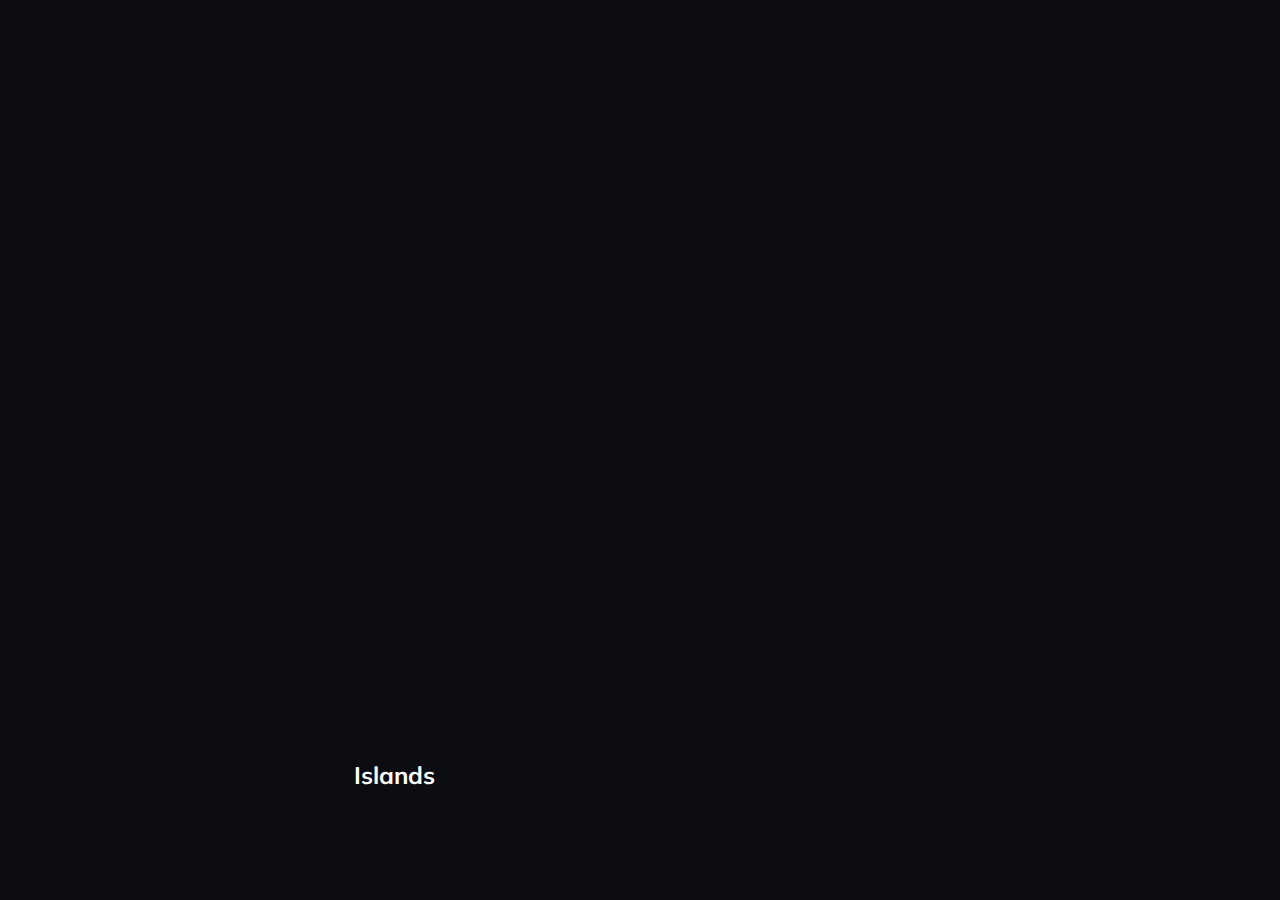
<file: 01-cards/index.html>
<!DOCTYPE html>
<html lang="en">

<head>
  <meta charset="UTF-8">
  <meta name="viewport" content="width=device-width, initial-scale=1.0">
  <link rel="stylesheet" href="styles.css">
  <title>Карточки | Проект 1</title>
</head>

<body>
  <div class="container">
    <div class="slide" style="background-image: url('https://images.unsplash.com/photo-1494119372354-0c0e1f8c602e?ixid=MnwxMjA3fDB8MHxwaG90by1wYWdlfHx8fGVufDB8fHx8&ixlib=rb-1.2.1&auto=format&fit=crop&w=750&q=80')">
      <h2 class="slide__title">River</h2>
    </div>
    <div class="slide" style="background-image: url('https://images.unsplash.com/photo-1494488180300-4c634d1b2124?ixid=MnwxMjA3fDB8MHxwaG90by1wYWdlfHx8fGVufDB8fHx8&ixlib=rb-1.2.1&auto=format&fit=crop&w=889&q=80')">
      <h2 class="slide__title">Street</h2>
    </div>
    <div class="slide" style="background-image: url('https://images.unsplash.com/photo-1602183245419-82ae4ff801d4?ixid=MnwxMjA3fDB8MHxwaG90by1wYWdlfHx8fGVufDB8fHx8&ixlib=rb-1.2.1&auto=format&fit=crop&w=1500&q=80')">
      <h2 class="slide__title">Forest</h2>
    </div>
    <div class="slide" style="background-image: url('https://images.unsplash.com/photo-1596795698389-dd39e4fed92a?ixid=MnwxMjA3fDB8MHxwaG90by1wYWdlfHx8fGVufDB8fHx8&ixlib=rb-1.2.1&auto=format&fit=crop&w=889&q=80')">
      <h2 class="slide__title">Islands</h2>
    </div>
    <div class="slide" style="background-image: url('https://images.unsplash.com/photo-1535535112387-56ffe8db21ff?ixlib=rb-1.2.1&ixid=MnwxMjA3fDB8MHxwaG90by1wYWdlfHx8fGVufDB8fHx8&auto=format&fit=crop&w=753&q=80')">
      <h2 class="slide__title">Train</h2>
    </div>
  </div>

  <script src="app.js"></script>
</body>

</html>
</file>
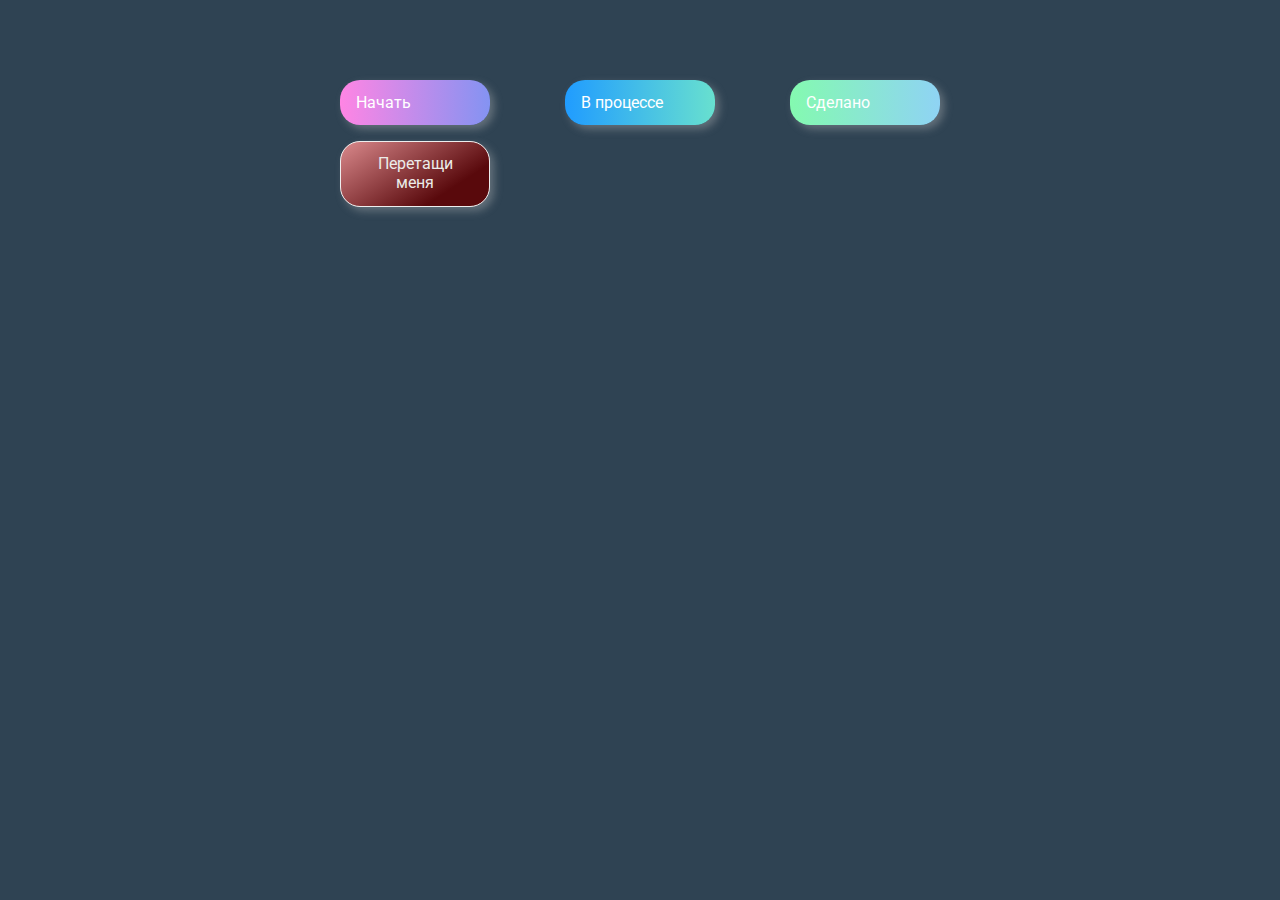
<file: 02-drag-n-drop/index.html>
<!DOCTYPE html>
<html lang="ru">

<head>
  <meta charset="UTF-8">
  <meta name="viewport" content="width=device-width, initial-scale=1.0">
  <link rel="stylesheet" href="styles.css">
  <title>Drag & Drop | Проект 2</title>
</head>

<body>
  <div>
    <div class="row">
      <div class="col-header start">Начать</div>
      <div class="col-header progress">В процессе</div>
      <div class="col-header done">Cделано</div>
    </div>
    <div class="row">
      <div class="placeholder">
        <div class="item" draggable="true">Перетащи меня</div>
      </div>
      <div class="placeholder"></div>
      <div class="placeholder"></div>
    </div>
  </div>
  
  <script src="app.js"></script>
</body>

</html>
</file>
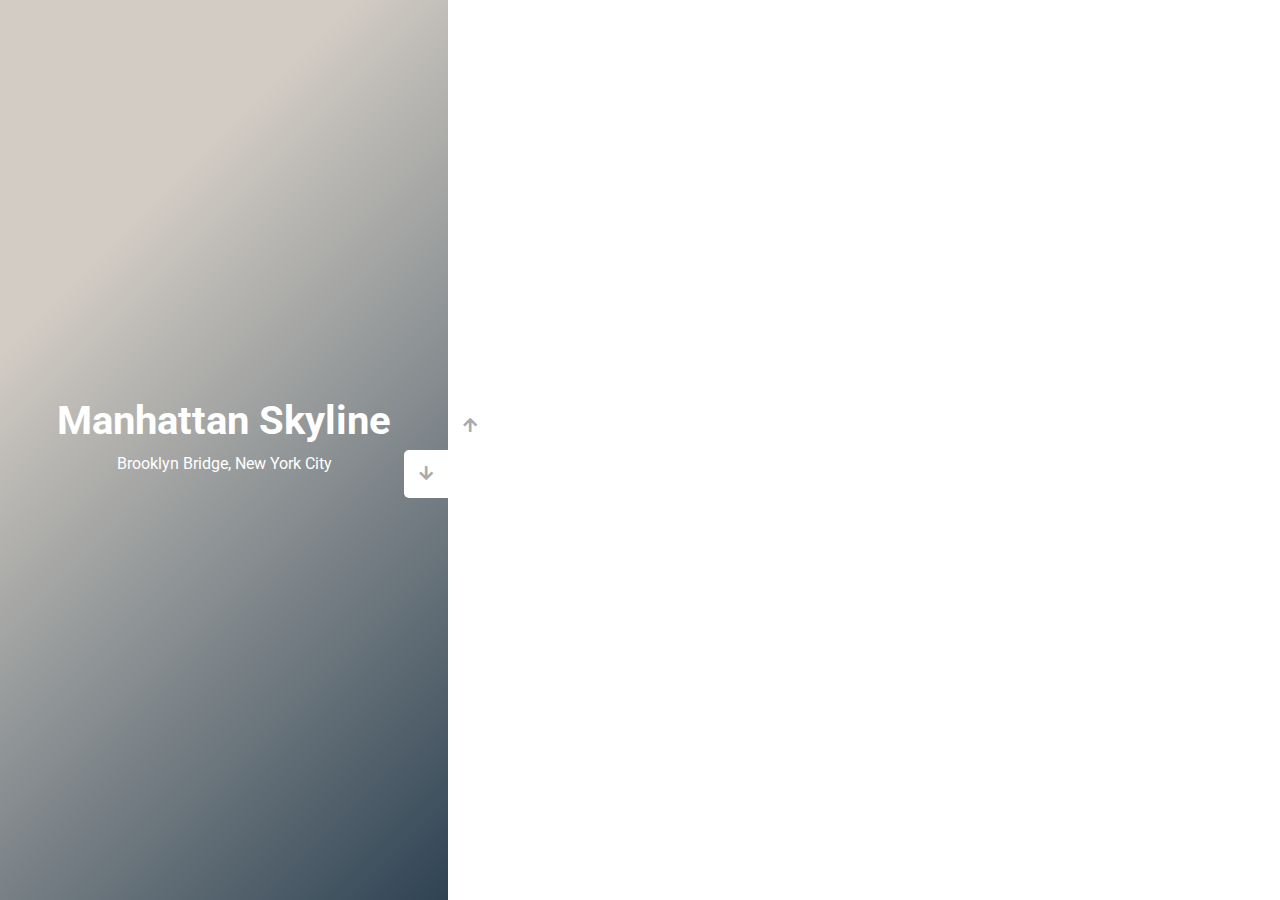
<file: 03-slider/index.html>
<!DOCTYPE html>
<html lang="en">

<head>
  <meta charset="UTF-8">
  <meta name="viewport" content="width=device-width, initial-scale=1.0">
  <link rel="stylesheet" href="https://cdnjs.cloudflare.com/ajax/libs/font-awesome/5.15.1/css/all.min.css">
  <link rel="stylesheet" href="style.css">
  <title>Слайдер | Проект 3</title>
</head>

<body>
  <div class="container">
    <div class="sidebar">
      <div style="background-image: linear-gradient(174deg, #52a7c1 -15%, #2f3a35 106%);">
        <h1>South of Switzerland</h1>
        <p>Tessin, Switzerland</p>
      </div>
      <div style="background-image: linear-gradient(44deg, #000000 7%, #a2eef5 108%);">
        <h1>South of Germany</h1>
        <p>Bockhütte, Germany</p>
      </div>
      <div style="background-image: linear-gradient(320deg, #21d190 0%, #092c4e 74%);">
        <h1>Cold night</h1>
        <p>Thórsmörk, Iceland</p>
      </div>
      <div style="background-image: linear-gradient(315deg, #2f4353 0%, #d2ccc4 74%);">
        <h1>Manhattan Skyline</h1>
        <p>Brooklyn Bridge, New York City</p>
      </div>
    </div>
    <div class="main-slide">
      <div style=" background-image: url('https://images.unsplash.com/photo-1526604648377-1433c7c1f5b7?ixid=MnwxMjA3fDB8MHxwaG90by1wYWdlfHx8fGVufDB8fHx8&ixlib=rb-1.2.1&auto=format&fit=crop&w=750&q=80')"></div>
      <div style=" background-image: url('https://images.unsplash.com/photo-1488415032361-b7e238421f1b?ixid=MnwxMjA3fDB8MHxwaG90by1wYWdlfHx8fGVufDB8fHx8&ixlib=rb-1.2.1&auto=format&fit=crop&w=749&q=80')"></div>
      <div style=" background-image: url('https://images.unsplash.com/photo-1475070929565-c985b496cb9f?ixid=MnwxMjA3fDB8MHxwaG90by1wYWdlfHx8fGVufDB8fHx8&ixlib=rb-1.2.1&auto=format&fit=crop&w=750&q=80')"></div>
      <div style=" background-image: url('https://images.unsplash.com/photo-1612438841196-fe16bf8246cf?ixlib=rb-1.2.1&ixid=MnwxMjA3fDB8MHxwaG90by1wYWdlfHx8fGVufDB8fHx8&auto=format&fit=crop&w=750&q=80')"></div>
    </div>
    <div class="controls">
      <button class="down-button">
        <i class="fas fa-arrow-down"></i>
      </button>
      <button class="up-button">
        <i class="fas fa-arrow-up"></i>
      </button>
    </div>
  </div>
  <script src="app.js"></script>
</body>

</html>
</file>
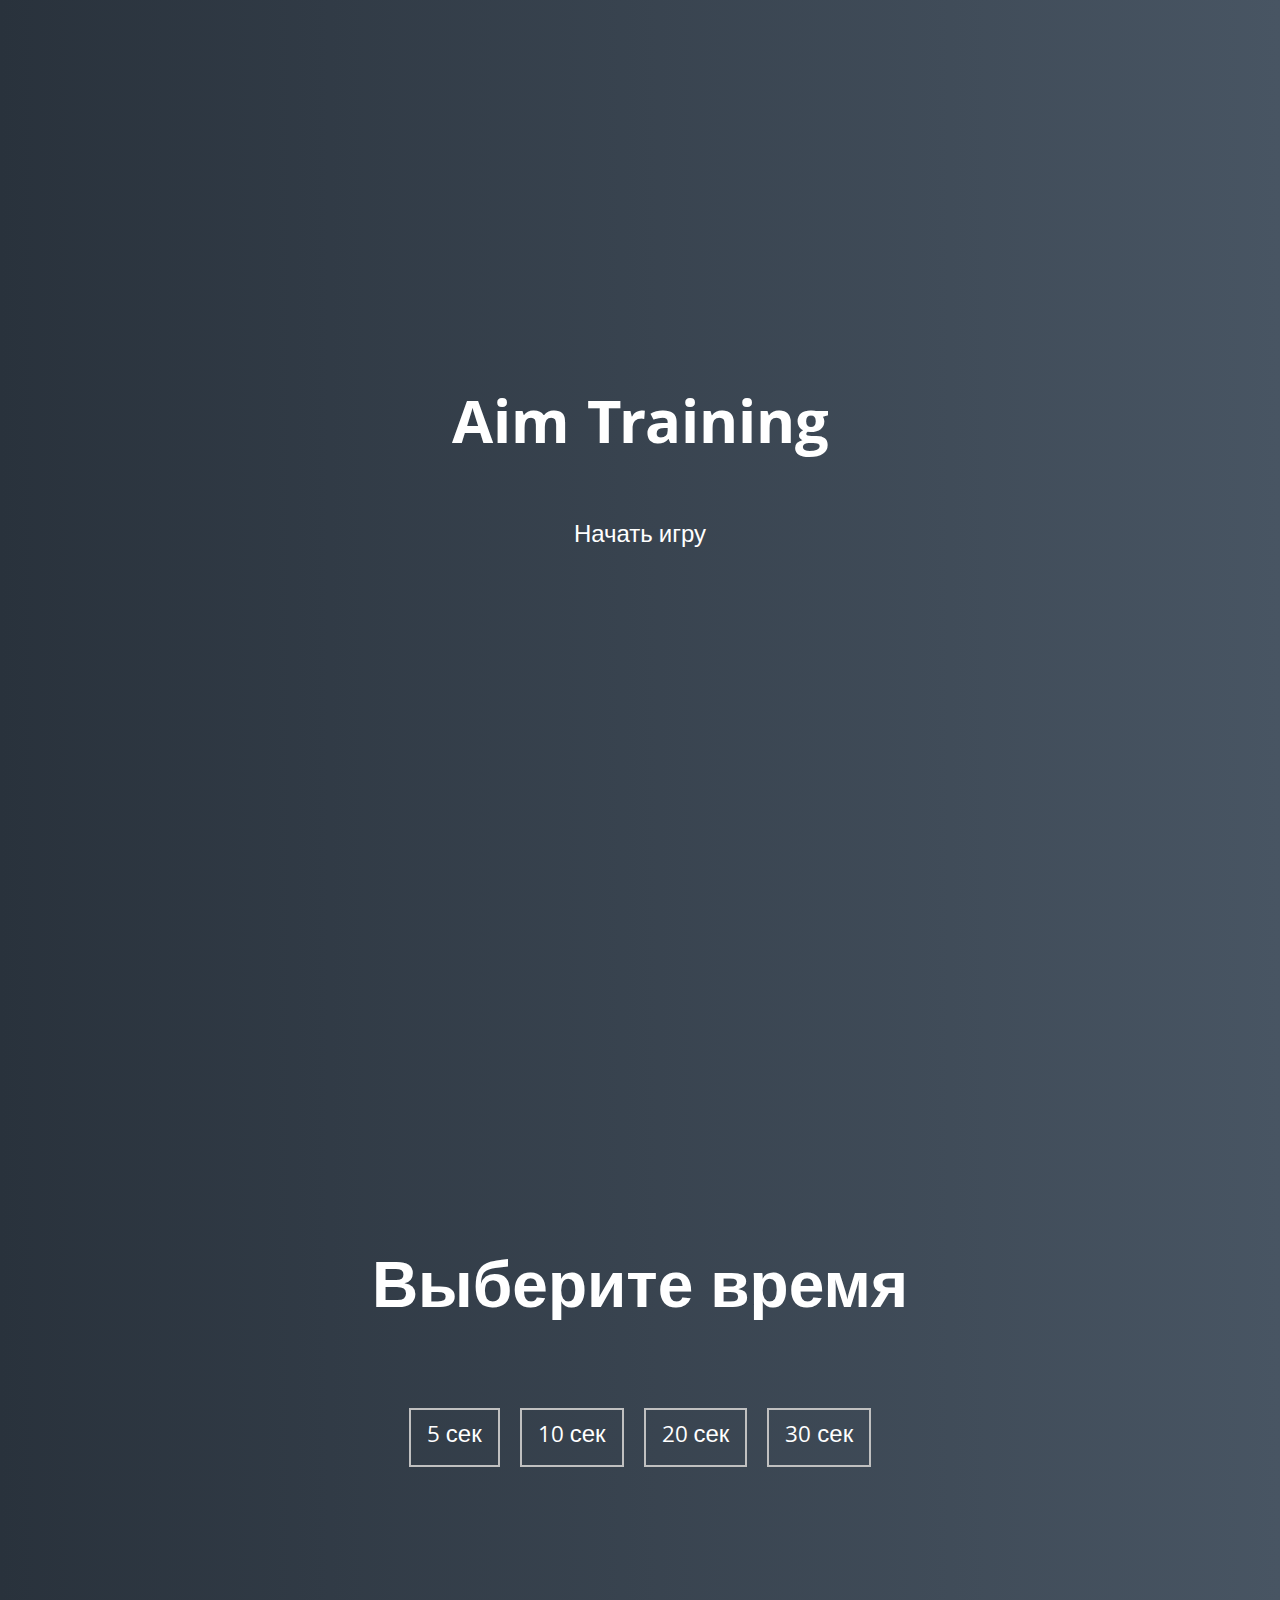
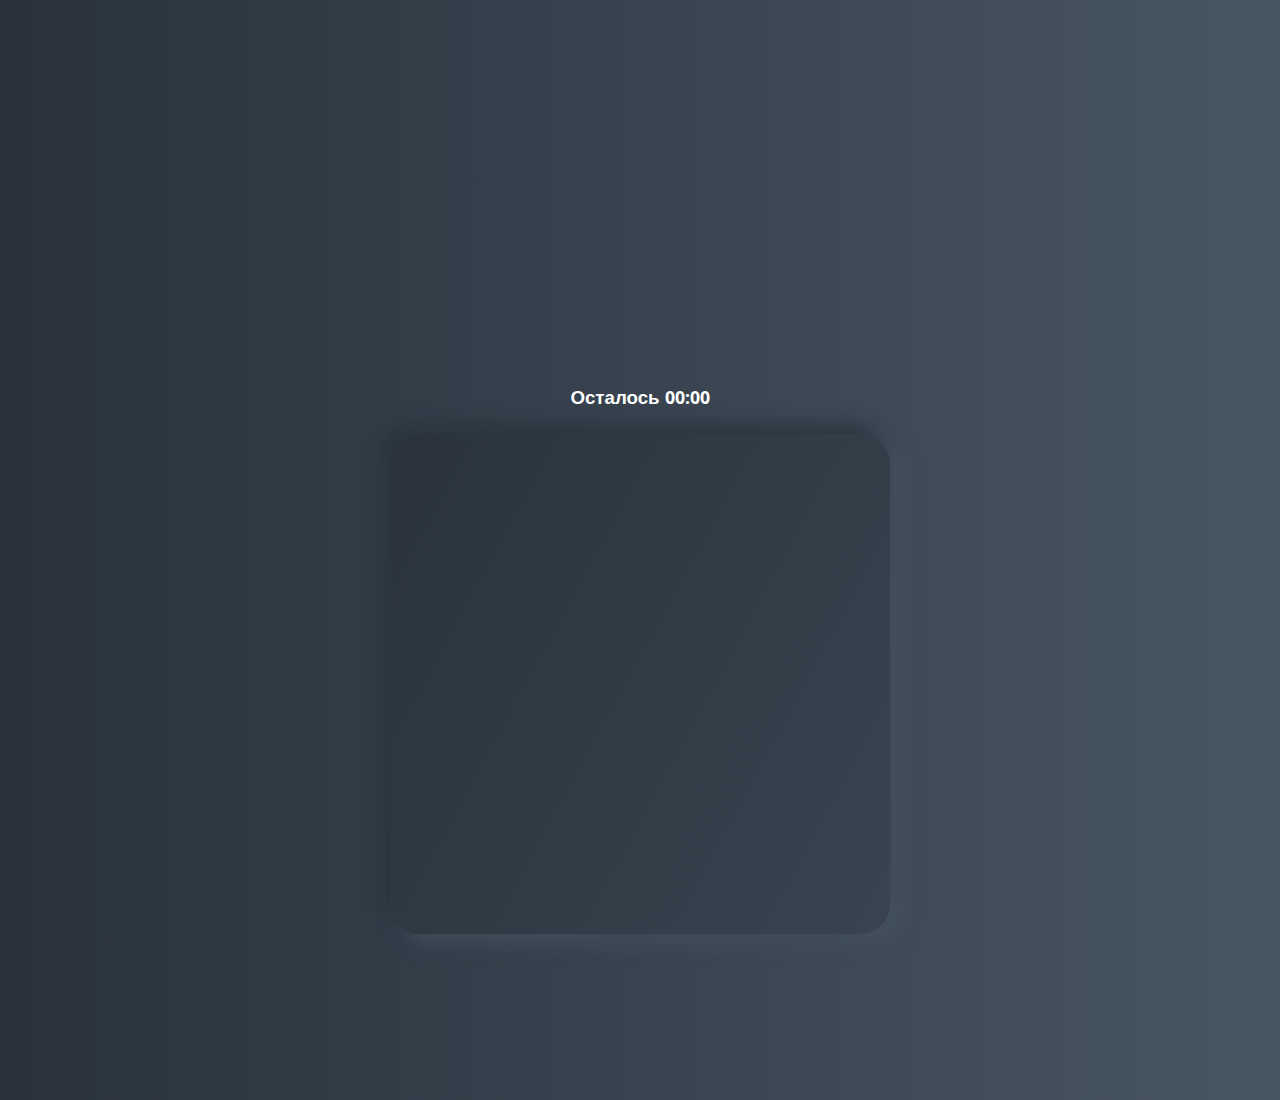
<file: 05-aim-game/index.html>
<!DOCTYPE html>
<html lang="en">

<head>
  <meta charset="UTF-8" />
  <meta name="viewport" content="width=device-width, initial-scale=1.0">
  <link rel="stylesheet" href="style.css">
  <title>Aim Training | Проект 5</title>
</head>

<body>
      <div class="screen">
      <h1>Aim Training</h1>
      <a href="#" class="start" id="start">Начать игру</a>
    </div>

    <div class="screen">
      <h1>Выберите время</h1>
      <ul class="time-list" id="time-list">
        <li>
          <button class="time-btn" data-time="5">
            5 сек
          </button>
        </li>
        <li>
          <button class="time-btn" data-time="10">
            10 сек
          </button>
        </li>
        <li>
          <button class="time-btn" data-time="20">
            20 сек
          </button>
        </li>
        <li>
          <button class="time-btn" data-time="30">
            30 сек
          </button>
        </li>
      </ul>
    </div>

    <div class="screen">
      <h3>Осталось <span id="time">00:00</span></h3>
      <div class="board" id="board"></div>
    </div>

  <script src="app.js"></script>
</body>

</html>
</file>
<file: 01-cards/styles.css>
@import url('https://fonts.googleapis.com/css?family=Muli&display=swap'); 

* {
  box-sizing: border-box;
}

body {
  margin: 0;
  display: flex;
  align-items: center;
  justify-content: center;
  height: 100vh;
  overflow: hidden;
  font-family: 'Muli', sans-serif;
  background-color: #0c0c13;
}

.container {
  width: 100%;
  display: flex;
  padding: 0 20px;
}

.slide {
  position: relative;
  margin: 0 10px;
  flex: 1;
  height: 80vh;
  border-radius: 20px;
  color: #ffffff;
  background: center/cover no-repeat;
  cursor: pointer;
  transition: all 500ms ease-in-out;
}

.slide:hover {
  opacity: 0.7;
}

.slide--active {
  flex: 10;
}

.slide--active:hover {
  opacity: initial;
}

.slide__title {
  position: absolute;
  bottom: 20px;
  left: 20px;
  margin: 0;
  font-size: 24px;
  opacity: 0;
}

.slide--active .slide__title {
  opacity: 1;
  transition: opacity 0.3s ease-in 0.4s;
}
</file>
<file: 02-drag-n-drop/styles.css>
@import url('https://fonts.googleapis.com/css?family=Roboto&display=swap');

* {
  box-sizing: border-box;
}

body {
  font-family: 'Roboto', sans-serif;
  background-color: #2f4353;
  display: flex;
  padding-top: 5rem;
  justify-content: center;
  overflow: hidden;
  margin: 0;
}

.row {
  display: flex;
  width: 600px;
  justify-content: space-between;
  margin-bottom: 1rem;
}

.col-header {
  width: 150px;
  box-shadow: 4px 4px 9px rgba(198, 198, 198, 0.36);
  border-radius: 20px;
  padding: 0.8rem 1rem;
  color: #fff;
  user-select: none;
}

.item {
  width: 150px;
  height: 66px;
  border: 1px solid #eee;
  box-shadow: 4px 4px 9px rgba(198, 198, 198, 0.36);
  border-radius: 20px;
  background-color: #da898c;
  background-image: linear-gradient(147deg, #da898c 0%, #59090c 74%);
  padding: 0.8rem 1rem;
  color: #ebece9;
  text-align: center;
  cursor: grab;
}

.item:active {
  cursor: grabbing;
}

.placeholder {
  width: 150px;
  height: 66px;
}

.start {
  background: linear-gradient(90deg, #ff85e4 0%, #229efd 179.25%);
}

.progress {
  background: linear-gradient(90deg, #209cff 0%, #68e0cf 100%);
}

.done {
  background: linear-gradient(90deg, #84fab0 0%, #8fd3f4 100%);
}


.hold {
  border: 1px solid rgb(146, 32, 32);
}

.hide {
  display: none;
}

.hovered {
  border-top: 1px solid #7ee8fa;
}
</file>
<file: 03-slider/style.css>
@import url('https://fonts.googleapis.com/css?family=Roboto&display=swap');

* {
  box-sizing: border-box;
  margin: 0;
  padding: 0;
}

body {
  font-family: 'Roboto', sans-serif;
  height: 100vh;
}

.container {
  position: relative;
  overflow: hidden;
  width: 100vw;
  height: 100vh;
}

.sidebar {
  height: 100%;
  width: 35%;
  position: absolute;
  top: 0;
  left: 0;
  transition: transform 0.5s ease-in-out;
}

.sidebar > div {
  height: 100%;
  width: 100%;
  display: flex;
  flex-direction: column;
  align-items: center;
  justify-content: center;
  color: #fff;
}

.sidebar h1 {
  font-size: 40px;
  margin-bottom: 10px;
  margin-top: -30px;
}

.main-slide {
  height: 100%;
  position: absolute;
  top: 0;
  left: 35%;
  width: 65%;
  transition: transform 0.5s ease-in-out;
}

.main-slide > div {
  background-repeat: no-repeat;
  background-size: cover;
  background-position: center center;
  height: 100%;
  width: 100%;
}

button {
  background-color: #fff;
  border: none;
  color: #aaa;
  cursor: pointer;
  font-size: 16px;
  padding: 15px;
}

button:hover {
  color: #222;
}

button:focus {
  outline: none;
}

.container .controls button {
  position: absolute;
  left: 35%;
  top: 50%;
  z-index: 100;
}

.container .controls .down-button {
  transform: translateX(-100%);
  border-top-left-radius: 5px;
  border-bottom-left-radius: 5px;
}

.container .controls .up-button {
  transform: translateY(-100%);
  border-top-right-radius: 5px;
  border-bottom-right-radius: 5px;
}
</file>
<file: 05-aim-game/style.css>
@import url('https://fonts.googleapis.com/css?family=Khula&display=swap');

* {
  box-sizing: border-box;
}

body {
  color: #fff;
  font-family: 'Khula', sans-serif;
  height: 100vh;
  overflow: hidden;
  margin: 0;
  text-align: center;
}

a {
  color: #fff;
  text-decoration: none;
}

a:hover {
  color: #16D9E3;
}

.start {
  font-size: 1.5rem;
}

h1 {
  line-height: 1.4;
  font-size: 4rem;
}

.screen {
  display: flex;
  flex-direction: column;
  align-items: center;
  justify-content: center;
  height: 100vh;
  width: 100vw;
  transition: margin 0.5s ease-out;
  background-image: linear-gradient(90deg, #29323C 0%, #485563 100%);
}

.screen.up {
  margin-top: -100vh;
}

.time-list {
  display: flex;
  flex-wrap: wrap;
  justify-content: center;
  list-style: none;
  padding: 0;
}

.time-list li {
  margin: 10px;
}

.time-btn {
  background-color: transparent;
  border: 2px solid #C0C0C0;
  color: #fff;
  cursor: pointer;
  font-family: inherit;
  padding: .5rem 1rem;
  font-size: 1.5rem;
}

.time-btn:hover {
  border: 2px solid #16D9E3;
  color: #16D9E3;
}

.hide {
  opacity: 0;
}

.primary {
  color: #16D9E3;
}

.board {
  display: flex;
  justify-content: center;
  align-items: center;
  position: relative;
  width: 500px;
  height: 500px;
  background-image: linear-gradient(118.38deg, #29323C -4.6%, #485563 200.44%);
  box-shadow: -8px -8px 20px #2A333D, 10px 7px 20px #475462;
  border-radius: 30px;
  overflow: hidden;
}

.circle {
  background-color: #46AEF7;
  position: absolute;
  border-radius: 50%;
  cursor: pointer;
}
</file>
